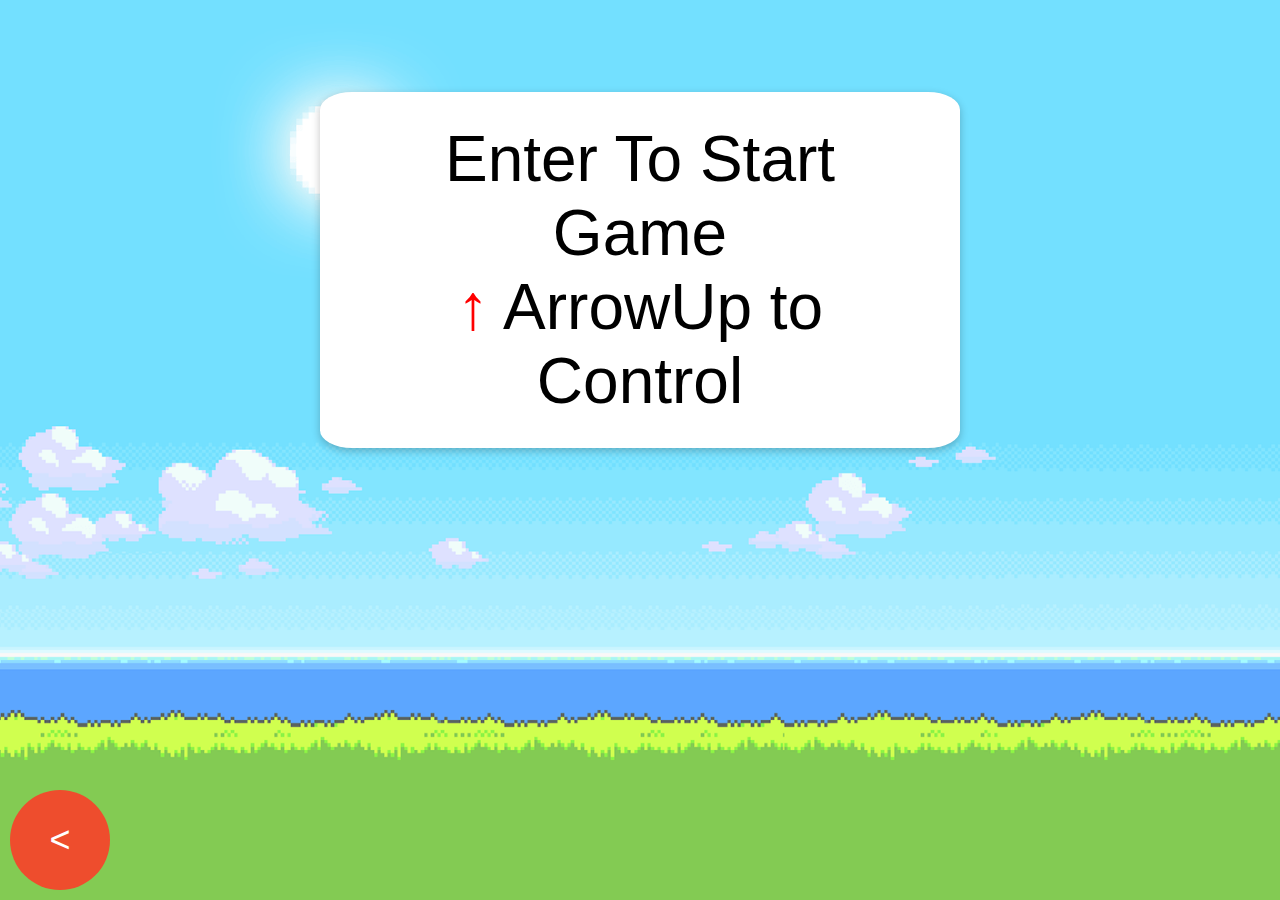
<file: FlappyBird.html>
<!DOCTYPE html>
<html lang="en">
<head>
    <meta charset="UTF-8">
    <meta http-equiv="X-UA-Compatible" content="IE=edge">
    <meta name="viewport" content="width=device-width, initial-scale=1.0">
    <link rel="icon" type="image/png" href="Flappy-Bird-Game_images/favicon.ico"/>
    <title>Flappy Bird Game</title>
    <link rel="stylesheet" href="FlappyBird.css">
    <script src="FlappyBird.js" defer></script>
</head>
<body>
    <div class="game-container">
        <button id="backButton" class="back-button">&#60;</button>
        
        <div class="background"></div>
        <img src="flappybird images/Bird.png" alt="bird-img" class="bird" id="bird-1">
        <div class="message">
            Enter To Start Game <p><span style="color: red;">&uarr;</span> ArrowUp to Control</p>
        </div>
        <div class="score">
            <span class="score_title"></span>
            <span class="score_val"></span>
        </div>
    </div>

    
</body>
</html>
</file>
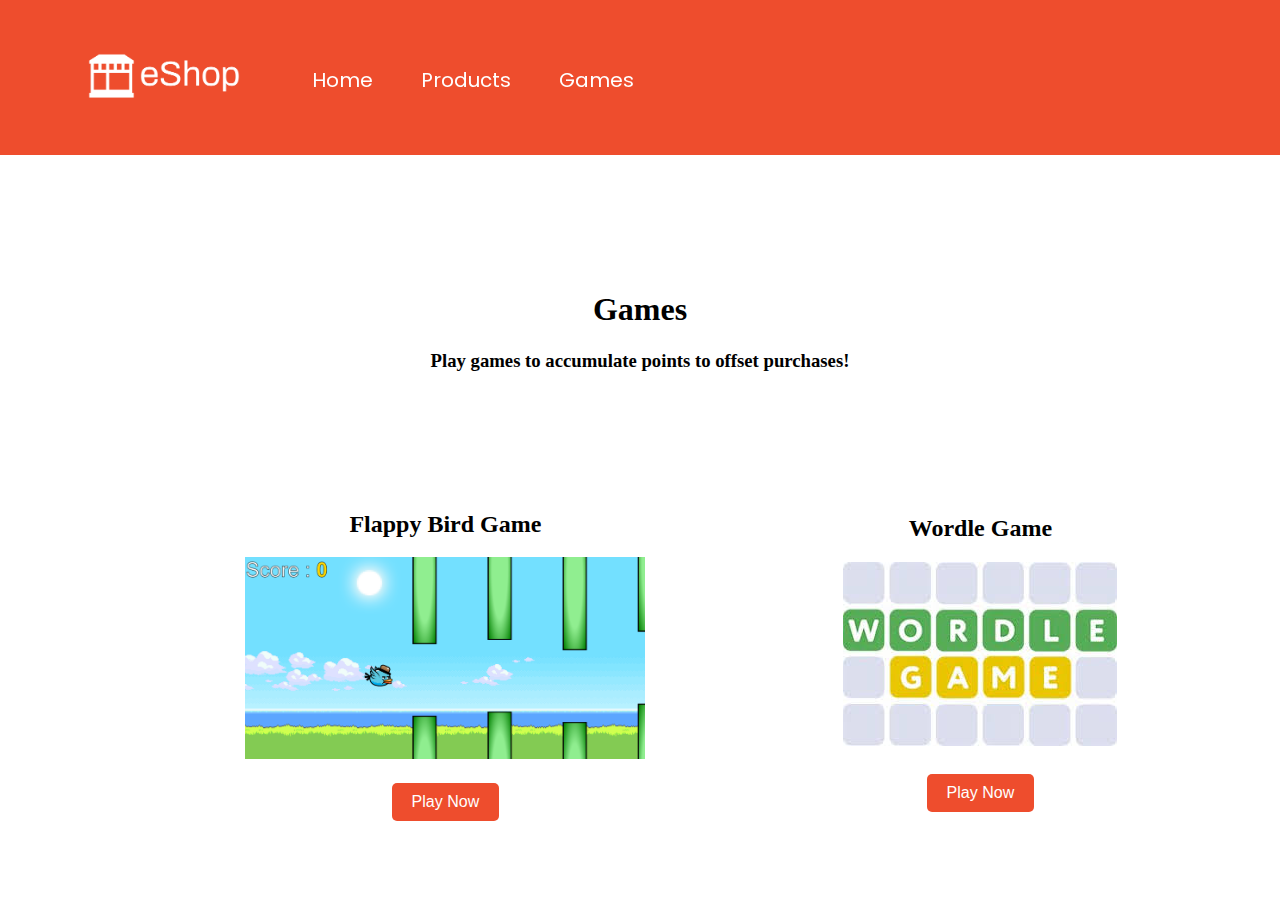
<file: games.html>
<!DOCTYPE html>
<html lang="en">
<head>
    <meta charset="UTF-8">
    <meta name="viewport" content="width=device-width, initial-scale=1.0">
    <link rel="stylesheet" href="games.css">
    <title>Shopee website</title>
</head>
<body>
    <section id="First-Section">
        <nav>
            <ul>
                <li class="logo"><a href="index.html"><img src="logo/eshoplogo.png" alt="Home Image"></a></li>
                <li><a href="index.html">Home</a></li>
                <li><a href="products.html">Products</a></li>
                <li ><a href="games.html">Games</a></li>                     
                <li class="active"><a href="login.html">Log in</a></li>
            </ul>
        </nav>
    </section>

    <section id="Second-Section">
        <div class="Games-Page-Header">
            <h1>Games</h1>
            <h3>Play games to accumulate points to offset purchases!</h3>
        </div>
    </section>

    <div class="Flappy-Bird-Game">
        <h2>Flappy Bird Game</h2>
        <div class="FlappyBirdImage">
            <img src="images/FlappyBird.png">
        </div>
        <!-- Play Now Button -->
        <a href="FlappyBird.html">
            <button>Play Now</button>
        </a>
    </div>

    <div class="Wordle-Game">
        <h2>Wordle Game</h2>
        <div class="WordleImage">
            <img src="images/Wordle.png">
        </div>
        <!-- Play Now Button -->
        <a href="Wordle.html">
            <button>Play Now</button>
        </a>
    </div>

    <!-- Spin The Wheel -->

    </body>
    </html>
</file>
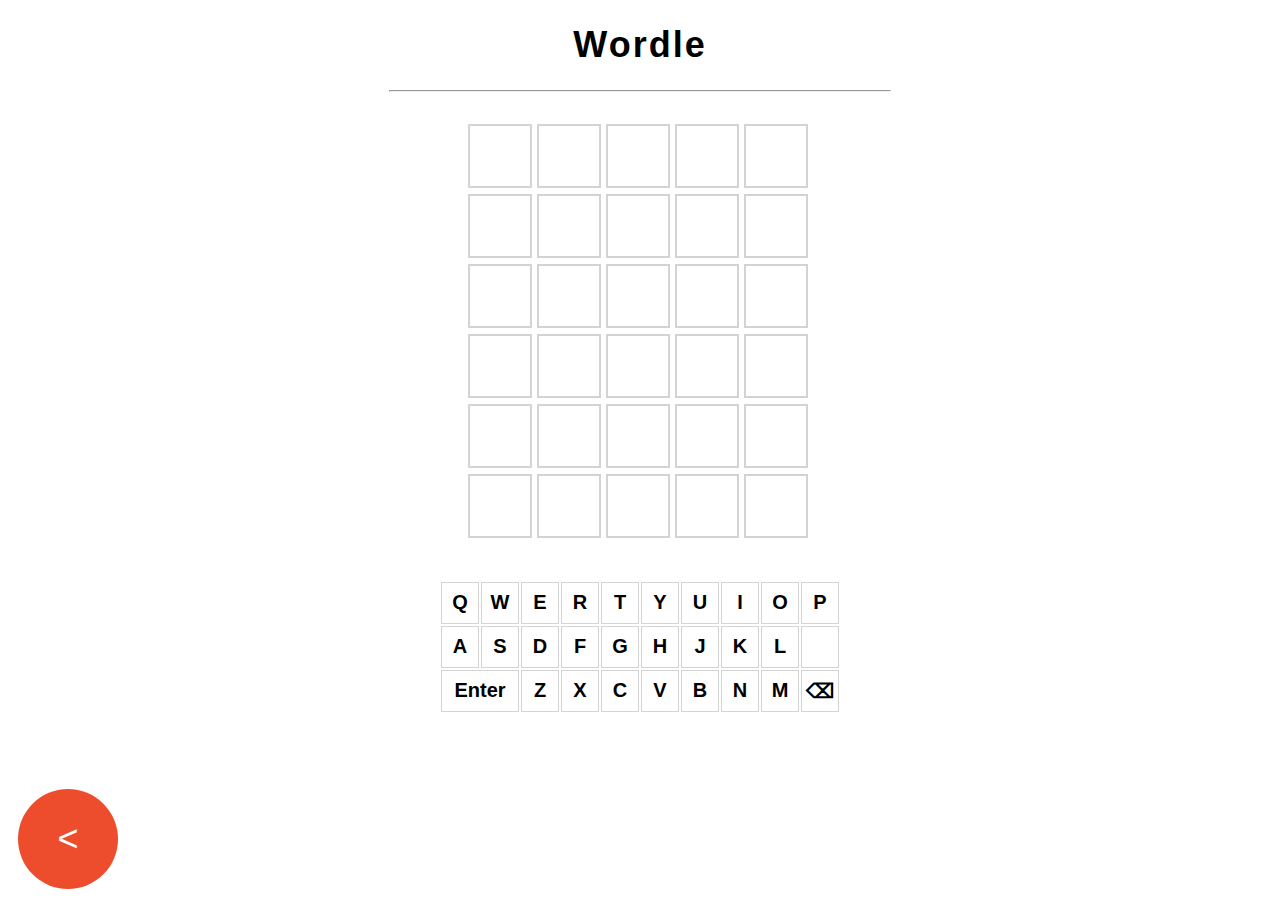
<file: Wordle.html>
<!DOCTYPE html>
<html>
<head>
    <title>Wordle</title>
    <meta charset="UTF-8">
    <meta name="viewport" content="width=device-width, initial-scale=1.0">
    <link rel="stylesheet" href="Wordle.css">
    <script src="Wordle.js"></script>
</head>
<body>
    <div class="game-container">
        <button id="backButton" class="back-button">&#60;</button>
        
        <h1 id="title">Wordle</h1>
        <hr>
        <br>
        <div id="board">
        </div>
        <br>
        <h1 id="answer"></h1>
    </div>

    
    <script src="Wordle.js"></script>

</body>
</html>
</file>
<file: FlappyBird.css>
* {
	margin: 0;
	padding: 0;
	box-sizing: border-box;
	font-family: Arial, Helvetica, sans-serif;
}
.background {
	height: 100vh;
	width: 100vw;
	background: url('flappybird images/background-img.png') no-repeat center center fixed;
    -webkit-background-size: cover;
    -moz-background-size: cover;
    -o-background-size: cover;
    background-size: cover;
}
.bird {
	height: 100px;
	width: 130px;
	position: fixed;
	top: 40vh;
	left: 30vw;
	z-index: 100;
}
.pipe_sprite {
	position: fixed;
	top: 40vh;
	left: 100vw;
	height: 70vh;
	width: 6vw;
	background:radial-gradient(lightgreen 50%, green);
	border: 5px solid black;
}
.message {
	position: absolute;
	z-index: 10;
	color: black;
	top: 30%;
	left: 50%;
	font-size: 4em;
	transform: translate(-50%, -50%);
	text-align: center;
}
.messageStyle{
	background: white;
	padding: 30px;
	box-shadow: rgba(0, 0, 0, 0.24) 0px 3px 8px;
	border-radius: 5%;
}
.score {
	position: fixed;
	z-index: 10;
	height: 10vh;
	font-size: 10vh;
	font-weight: 100;
	color: white;
	-webkit-text-stroke-width: 2px;
    -webkit-text-stroke-color: black;
	top: 0;
	left: 0;
	margin: 10px;
	font-family: Arial, Helvetica, sans-serif;
}
.score_val {
	color: gold;
	font-weight: bold;
}
@media only screen and (max-width: 1080px) {
    .message{
		font-size: 50px;
		top: 50%;
		white-space: nowrap;
	}
	.score{
		font-size: 8vh;
	}
	.bird{
		width: 120px;
		height: 90px;
	}
	.pipe_sprite{
		width: 14vw;
	}
}

.game-container {
    position: relative;
}

#backButton {
    position: absolute;
    bottom: 10px; /* Adjust the bottom position as needed */
    left: 10px; /* Adjust the left position as needed */
    z-index: 999; /* Adjust the z-index as needed to make sure it's on top */
    background-color: #EE4D2D; /* Adjust background color */
    color: #fff; /* Adjust text color */
    font-size: 36px; /* Adjust font size */
    width: 100px; /* Adjust width */
    height: 100px; /* Adjust height */
    border-radius: 50%; /* Make it a circle */
    border: none; /* Remove border */
    cursor: pointer;
}
</file>
<file: games.css>
@import url('https://fonts.googleapis.com/css2?family=Poppins:wght@100;200;300;400;500;600;700;800;900&display=swap');


main {
    margin-top: 70px; 
}

/* Navigation Bar */
#First-Section {
    padding: 10px;
    align-items: center;
    margin-top: 250px;
}

nav {
    background-color: #EE4D2D;
    position: fixed;
    top: 0;
    left: 0;
    width: 100%;
    z-index: 1000;
    padding: 10px;
    font-family: "Poppins",sans-serif;   
    height: 135px;
}


ul {
    list-style: none;
    margin: 0;
    display: flex; 
    margin-top: -23px;
    margin-left: 0;
    align-items: center;
    
}

li {
    margin-right: 20px; 
}

li.active {
    margin-left: 52%;
}

li.login{
    margin-left: 60%;
}


a {
    text-decoration: none;
    color: white; 
    font-size: 20px; 
    padding: 14px;
    display: inline-block;
    transition: color 0.3s; 
}

a:hover {
    color: #ffffff;
     

}

#First-Section img {
    width: 200px;    
    cursor: pointer; 

}

.Games-Page-Header {
    text-align: center;
}

.Flappy-Bird-Game {
    text-align: center;
    width: 70%; /* Adjust the width as needed */
    margin: 0 auto; /* Center the section horizontally */
    padding-top: 100px;
    margin-left: -5px;
}

.FlappyBirdImage img {
    max-width: 400px;
    height: auto;
    display: block;
    margin: 0 auto;
}

button {
    margin-top: 10px;
    padding: 10px 20px; /* Add padding for a comfortable touch area */
    background-color: #EE4D2D; /* Set background color */
    color: #fff; /* Set text color to white */
    border: none; /* Remove border */
    border-radius: 5px; /* Add rounded corners */
    font-size: 16px; /* Set font size */
    cursor: pointer; /* Add a pointer cursor on hover */
    transition: background-color 0.3s ease, opacity 0.3s ease; /* Smooth background color and opacity transition */

    /* Hover state */
    &:hover {
        background-color: #2c5d6e; /* Darker background color on hover */
        opacity: 0.8; /* Reduce opacity on hover */
    }
}

.Wordle-Game {
    text-align: center;
    width: 70%; /* Adjust the width as needed */
    margin: 0 auto; /* Center the section horizontally */
    padding-left: 530px;
    margin-top: -340px;
}

.Wordle img {
    width: 400px;
    height: auto;
    display: block;
    margin: 0 auto;
}

button {
    margin-top: 10px;
    padding: 10px 20px; /* Add padding for a comfortable touch area */
    background-color: #EE4D2D; /* Set background color */
    color: #fff; /* Set text color to white */
    border: none; /* Remove border */
    border-radius: 5px; /* Add rounded corners */
    font-size: 16px; /* Set font size */
    cursor: pointer; /* Add a pointer cursor on hover */
    transition: background-color 0.3s ease, opacity 0.3s ease; /* Smooth background color and opacity transition */

    /* Hover state */
    &:hover {
        background-color: #e94d2d; /* Darker background color on hover */
        opacity: 0.8; /* Reduce opacity on hover */
    }
}

/* Spin The Wheel */
</file>
<file: Wordle.css>
body {
    font-family: Arial, Helvetica, sans-serif;
    text-align: center;
}

hr {
    width: 500px;
}

#title {
    font-size: 36px;
    font-weight: bold;
    letter-spacing: 2px;
}

#board {
    width: 350px;
    height: 420px;
    margin: 0 auto;
    margin-top: 3px;
    display: flex;
    flex-wrap: wrap;
}

.tile {
    /* Box */
    border: 2px solid lightgray;
    width: 60px;
    height: 60px;
    margin: 2.5px;

    /* Text */
    color: black;
    font-size: 36px;
    font-weight: bold;
    display: flex;
    justify-content: center;
    align-items: center;
}

.correct {
    background-color: #6AAA64;
    color: white;
    border-color: white;
}

.present {
    background-color: #C9B458;
    color: white;
    border-color: white;
}

.absent {
    background-color: #787C7E;
    color: white;
    border-color:white;
}


.keyboard-row {
    width: 400px;

    margin: 0 auto;
    display: flex;
    flex-wrap: wrap;
}

.key-tile {
    width: 36px;
    height: 40px;
    margin: 1px;
    border: 1px solid lightgray;

    /* Text */
    font-size: 20px;
    font-weight: bold;
    display: flex;
    justify-content: center;
    align-items: center;
}

.enter-key-tile {
    width: 76px;
    height: 40px;
    margin: 1px;
    border: 1px solid lightgray;

    /* Text */
    font-size: 20px;
    font-weight: bold;
    display: flex;
    justify-content: center;
    align-items: center;
}

/* back button css */
.game-container {
    position: relative;
}

#backButton {
    position: absolute;
    bottom: -330px; /* Adjust the bottom position as needed */
    left: 10px; /* Adjust the left position as needed */
    z-index: 999; /* Adjust the z-index as needed to make sure it's on top */
    background-color: #EE4D2D; /* Adjust background color */
    color: #fff; /* Adjust text color */
    font-size: 36px; /* Adjust font size */
    width: 100px; /* Adjust width */
    height: 100px; /* Adjust height */
    border-radius: 50%; /* Make it a circle */
    border: none; /* Remove border */
    cursor: pointer;
}
</file>
